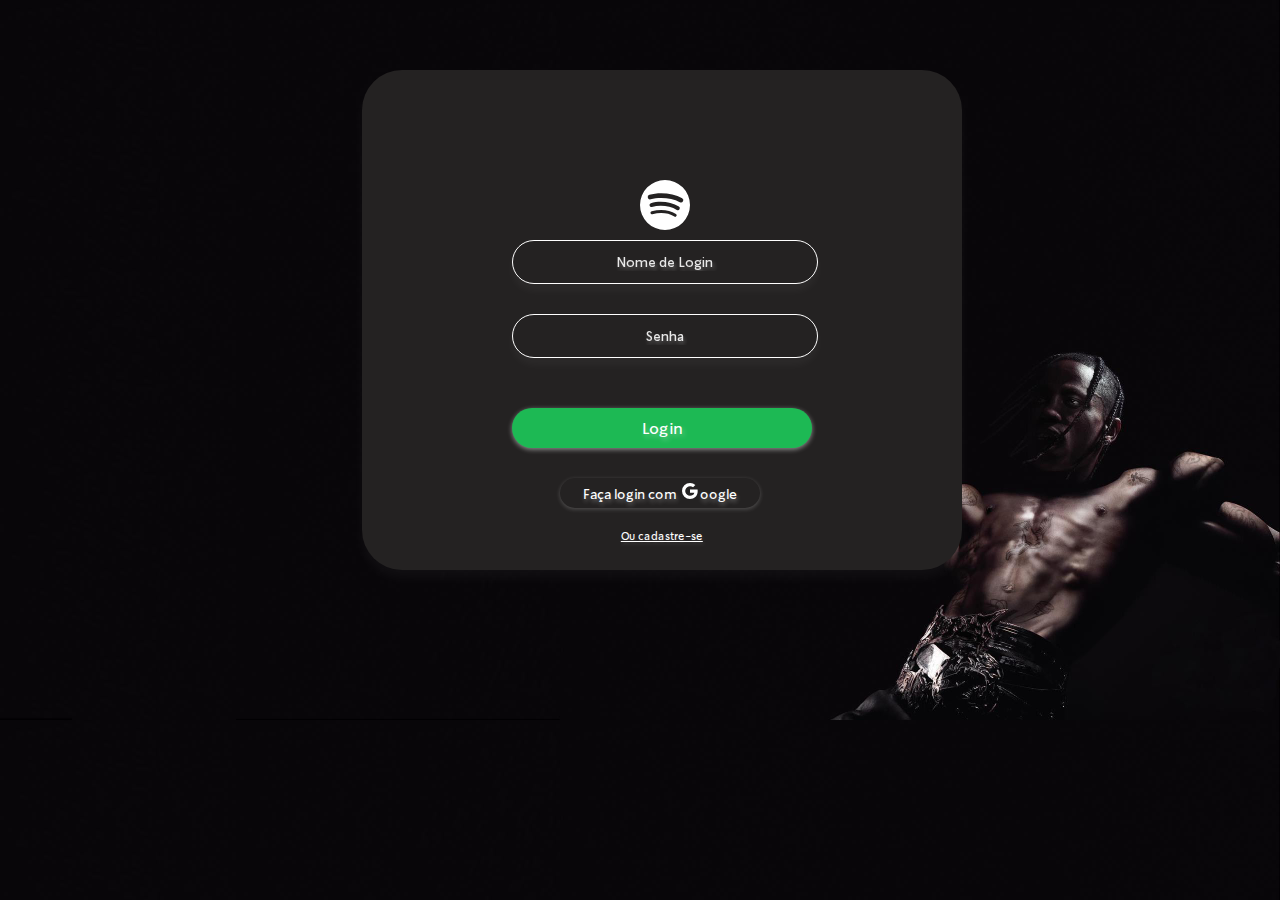
<file: index.html>
<!DOCTYPE html>
<html lang="pt-BR">
<head>
    <meta charset="UTF-8">
    <meta name="viewport" content="width=device-width, initial-scale=1.0">
    <title>Login | A Project By DoCarmo</title>
    <link rel="stylesheet" href="login.css">
    <link rel="shortcut icon" type="imagex/png" href="Imagens/image-removebg-preview-_5_.ico">

</head>
<body>
    <div id="section">
        <div id="log-icon">
            <svg xmlns="http://www.w3.org/2000/svg" width="50" height="50" fill="white" class="bi bi-spotify" viewBox="0 0 16 16" style="position: absolute; left: 50%; top:20%;" id="icone">
                <path d="M8 0a8 8 0 1 0 0 16A8 8 0 0 0 8 0zm3.669 11.538a.498.498 0 0 1-.686.165c-1.879-1.147-4.243-1.407-7.028-.77a.499.499 0 0 1-.222-.973c3.048-.696 5.662-.397 7.77.892a.5.5 0 0 1 .166.686zm.979-2.178a.624.624 0 0 1-.858.205c-2.15-1.321-5.428-1.704-7.972-.932a.625.625 0 0 1-.362-1.194c2.905-.881 6.517-.454 8.986 1.063a.624.624 0 0 1 .206.858zm.084-2.268C10.154 5.56 5.9 5.419 3.438 6.166a.748.748 0 1 1-.434-1.432c2.825-.857 7.523-.692 10.492 1.07a.747.747 0 1 1-.764 1.288z"/>
              </svg>
        </div>

        <div id="login-inp">
            <input type="text" name="Login" id="login-st" placeholder="Nome de Login" >
        </div>

        <div id="senha-inp">
            <input type="password" name="Senha" id="senha-st" placeholder="Senha">
        </div>

        <div id="button-login">
            <button id="btn-log">
                Login
            </button>
        </div>

        <div id="google-login">
            <button id="btn-google">
                Faça login com 
                <svg xmlns="http://www.w3.org/2000/svg" width="20" height="16" fill="white" class="bi bi-google" viewBox="0 0 16 16" id="G-svg">
                    <path d="M15.545 6.558a9.42 9.42 0 0 1 .139 1.626c0 2.434-.87 4.492-2.384 5.885h.002C11.978 15.292 10.158 16 8 16A8 8 0 1 1 8 0a7.689 7.689 0 0 1 5.352 2.082l-2.284 2.284A4.347 4.347 0 0 0 8 3.166c-2.087 0-3.86 1.408-4.492 3.304a4.792 4.792 0 0 0 0 3.063h.003c.635 1.893 2.405 3.301 4.492 3.301 1.078 0 2.004-.276 2.722-.764h-.003a3.702 3.702 0 0 0 1.599-2.431H8v-3.08h7.545z"/>
                  </svg>oogle
                
            </button>
        </div>

        <div id="change-tcad">
            <a href="#" id="a-link" onclick="ChangeColors()">Ou cadastre-se</a>
        </div>

        <div id="change-tcad">
            <a href="index.html" id="a-link2"  style="visibility: hidden;">Ou Logue-se</a>
        </div>
    </div>
    <script src="login.js"></script>
</body>
</html>
</file>
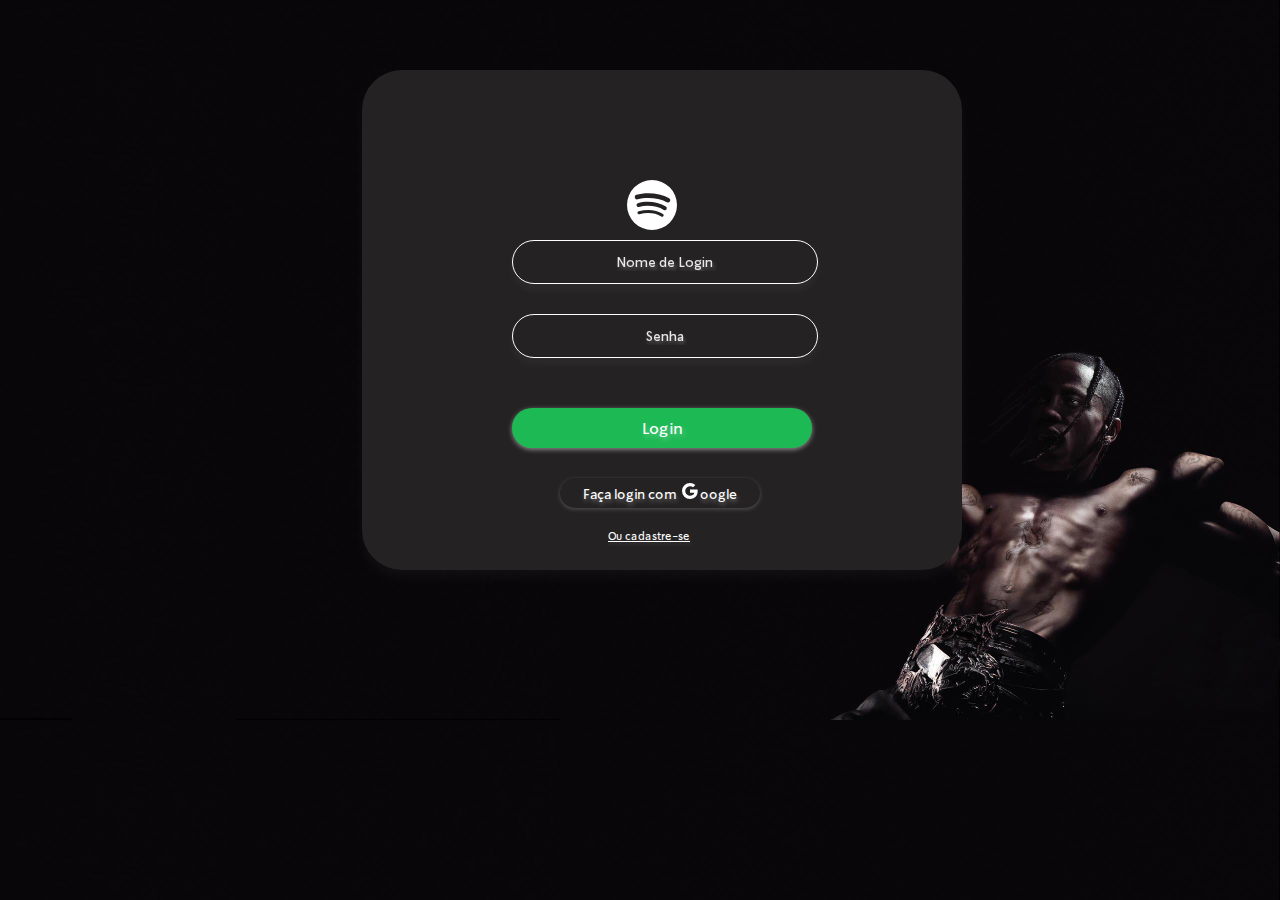
<file: Spotify-utopia-main/index.html>
<!DOCTYPE html>
<html lang="pt-BR">
<head>
    <meta charset="UTF-8">
    <meta name="viewport" content="width=device-width, initial-scale=1.0">
    <title>Login | A Project By DoCarmo</title>
    <link rel="stylesheet" href="login.css">
    <link rel="shortcut icon" type="imagex/png" href="Imagens/image-removebg-preview-_5_.ico">

</head>
<body>
    <div id="section">
        <div id="log-icon">
            <svg xmlns="http://www.w3.org/2000/svg" width="50" height="50" fill="white" class="bi bi-spotify" viewBox="0 0 16 16" style="position: absolute; left: 49%; top:20%;">
                <path d="M8 0a8 8 0 1 0 0 16A8 8 0 0 0 8 0zm3.669 11.538a.498.498 0 0 1-.686.165c-1.879-1.147-4.243-1.407-7.028-.77a.499.499 0 0 1-.222-.973c3.048-.696 5.662-.397 7.77.892a.5.5 0 0 1 .166.686zm.979-2.178a.624.624 0 0 1-.858.205c-2.15-1.321-5.428-1.704-7.972-.932a.625.625 0 0 1-.362-1.194c2.905-.881 6.517-.454 8.986 1.063a.624.624 0 0 1 .206.858zm.084-2.268C10.154 5.56 5.9 5.419 3.438 6.166a.748.748 0 1 1-.434-1.432c2.825-.857 7.523-.692 10.492 1.07a.747.747 0 1 1-.764 1.288z"/>
              </svg>
        </div>

        <div id="login-inp">
            <input type="text" name="Login" id="login-st" placeholder="Nome de Login">
        </div>

        <div id="senha-inp">
            <input type="password" name="Senha" id="senha-st" placeholder="Senha">
        </div>

        <div id="button-login">
            <button id="btn-log">
                Login
            </button>
        </div>

        <div id="google-login">
            <button id="btn-google">
                Faça login com 
                <svg xmlns="http://www.w3.org/2000/svg" width="20" height="16" fill="white" class="bi bi-google" viewBox="0 0 16 16">
                    <path d="M15.545 6.558a9.42 9.42 0 0 1 .139 1.626c0 2.434-.87 4.492-2.384 5.885h.002C11.978 15.292 10.158 16 8 16A8 8 0 1 1 8 0a7.689 7.689 0 0 1 5.352 2.082l-2.284 2.284A4.347 4.347 0 0 0 8 3.166c-2.087 0-3.86 1.408-4.492 3.304a4.792 4.792 0 0 0 0 3.063h.003c.635 1.893 2.405 3.301 4.492 3.301 1.078 0 2.004-.276 2.722-.764h-.003a3.702 3.702 0 0 0 1.599-2.431H8v-3.08h7.545z"/>
                  </svg>oogle
            </button>
        </div>

        <div id="change-tcad">
            <a href="#" id="a-link">Ou cadastre-se</a>
        </div>
    </div>
</body>
</html>
</file>
<file: login.css>
:root{
    --colorbox:rgb(36, 34, 34);
    --whiteshadow:0em 0.5em 0.7em rgba(255, 255, 255, 0.041);
}

@font-face {
    font-family:SoDoSans-Regular ;
    src: url(Imagens/Fonts/SoDoSans-Regular.ttf);
}

body{
    background-image: url(Imagens/utopia\ wallpaper.jpg);
    background-size:cover;
}

#section{
    background: rgb(36, 34, 34);
    height: 500px;
    width: 600px;
    margin: 70px 50px 0px 28% ;
    border-radius: 40px;
    box-shadow: 0em 0.5em 0.7em rgba(255, 255, 255, 0.041);
}

#login-st{
    margin: 170px 50px 0px 25% ;
    width: 300px;
    height: 40px;
    border: 1px solid white;
    background-color: transparent;
    box-shadow: 0em 0.5em 0.7em rgba(255, 255, 255, 0.041);
    border-radius: 30px;
    color: white;
    text-align: center;
    font-family: SoDoSans-Regular;
    
}

#login-st::placeholder{
    color: white;
    font-family: SoDoSans-Regular;
    text-align: center;
    opacity: 90%;
    text-shadow: 0.1em 0.2em 0.3em rgba(255, 255, 255, 0.315) ;
}



#senha-st{
    margin: 30px 50px 0px 25% ;
    width: 300px;
    height: 40px;
    border: 1px solid white;
    background-color: transparent;
    box-shadow: 0em 0.5em 0.7em rgba(255, 255, 255, 0.041);
    border-radius: 30px;
    color: white;
    text-align: center;
    font-family: SoDoSans-Regular;
}

#senha-st:hover{
color: rgb(36, 34, 34);
}

#senha-st::placeholder{
    color: white;
    font-family: SoDoSans-Regular;
    text-align: center;
    opacity: 90%;
    text-shadow: 0.1em 0.2em 0.3em rgba(255, 255, 255, 0.315) ;
}

#btn-log{
    width: 300px;
    height: 40px;
    background:#1DB954;
    border:none;
    border-radius: 30px;
    font-family: SoDoSans-Regular;
    color: white;
    font-size:12pt;
    text-shadow: 0.1em 0.2em 0.3em rgba(255, 255, 255, 0.315) ;
    box-shadow: 0em 0.1em 0.3em rgba(255, 255, 255, 0.493);
    margin: 50px 50px 0px 25% ;
}

#btn-google{
    width: 200px;
    height: 30px;
    background:transparent;
    border:none;
    border-radius: 30px;
    font-family: SoDoSans-Regular;
    color: white;
    text-shadow: 0.1em 0.2em 0.3em rgba(255, 255, 255, 0.315) ;
    box-shadow: 0em 0.1em 0.3em rgba(255, 255, 255, 0.212);
    margin: 30px 50px 0px 33% ;
    

}

#a-link{
    color: white;
    text-shadow: 0.1em 0.2em 0.3em rgba(255, 255, 255, 0.123);
    font-family: SoDoSans-Regular;
    font-size: 8pt;
    position: absolute;
    top: 530px;
    left: 48.5%;
}
#a-link:hover{
    text-decoration: none;
}


#btn-google:hover{
    background: white;
    color: var(--colorbox);
    transition: 1s;
    box-shadow: 0.1em 0.2em 0.3em rgba(53, 50, 50, 0.884);
    #G-svg{
        fill: var(--colorbox);
        transition: 1s;
        
    }
}


#a-link2{
    color: rgb(36, 34, 34);
    text-shadow: 0.1em 0.2em 0.3em rgba(255, 255, 255, 0.123);
    font-family: SoDoSans-Regular;
    font-size: 8pt;
    position: absolute;
    top: 530px;
    left: 48.5%;
}
#a-link2:hover{
    text-decoration: none;

}
</file>
<file: Spotify-utopia-main/login.css>
:root{
    --colorbox:rgb(36, 34, 34);
    --whiteshadow:0em 0.5em 0.7em rgba(255, 255, 255, 0.041);
}

@font-face {
    font-family:SoDoSans-Regular ;
    src: url(Imagens/Fonts/SoDoSans-Regular.ttf);
}

body{
    background-image: url(Imagens/utopia\ wallpaper.jpg);
    background-size:cover;
}

#section{
    background: rgb(36, 34, 34);
    height: 500px;
    width: 600px;
    margin: 70px 50px 0px 28% ;
    border-radius: 40px;
    box-shadow: 0em 0.5em 0.7em rgba(255, 255, 255, 0.041);
}

#login-st{
    margin: 170px 50px 0px 25% ;
    width: 300px;
    height: 40px;
    border: 1px solid white;
    background-color: transparent;
    box-shadow: 0em 0.5em 0.7em rgba(255, 255, 255, 0.041);
    border-radius: 30px;
    color: white;
    text-align: center;
    font-family: SoDoSans-Regular;
    
}

#login-st::placeholder{
    color: white;
    font-family: SoDoSans-Regular;
    text-align: center;
    opacity: 90%;
    text-shadow: 0.1em 0.2em 0.3em rgba(255, 255, 255, 0.315) ;
}


#senha-st{
    margin: 30px 50px 0px 25% ;
    width: 300px;
    height: 40px;
    border: 1px solid white;
    background-color: transparent;
    box-shadow: 0em 0.5em 0.7em rgba(255, 255, 255, 0.041);
    border-radius: 30px;
    color: white;
    text-align: center;
    font-family: SoDoSans-Regular;
}

#senha-st::placeholder{
    color: white;
    font-family: SoDoSans-Regular;
    text-align: center;
    opacity: 90%;
    text-shadow: 0.1em 0.2em 0.3em rgba(255, 255, 255, 0.315) ;
}

#btn-log{
    width: 300px;
    height: 40px;
    background:#1DB954;
    border:none;
    border-radius: 30px;
    font-family: SoDoSans-Regular;
    color: white;
    font-size:12pt;
    text-shadow: 0.1em 0.2em 0.3em rgba(255, 255, 255, 0.315) ;
    box-shadow: 0em 0.1em 0.3em rgba(255, 255, 255, 0.493);
    margin: 50px 50px 0px 25% ;
}

#btn-google{
    width: 200px;
    height: 30px;
    background:transparent;
    border:none;
    border-radius: 30px;
    font-family: SoDoSans-Regular;
    color: white;
    text-shadow: 0.1em 0.2em 0.3em rgba(255, 255, 255, 0.315) ;
    box-shadow: 0em 0.1em 0.3em rgba(255, 255, 255, 0.212);
    margin: 30px 50px 0px 33% ;

}

#a-link{
    color: white;
    text-shadow: 0.1em 0.2em 0.3em rgba(255, 255, 255, 0.123);
    font-family: SoDoSans-Regular;
    font-size: 8pt;
    position: absolute;
    top: 530px;
    left: 47.5%;
}
</file>
